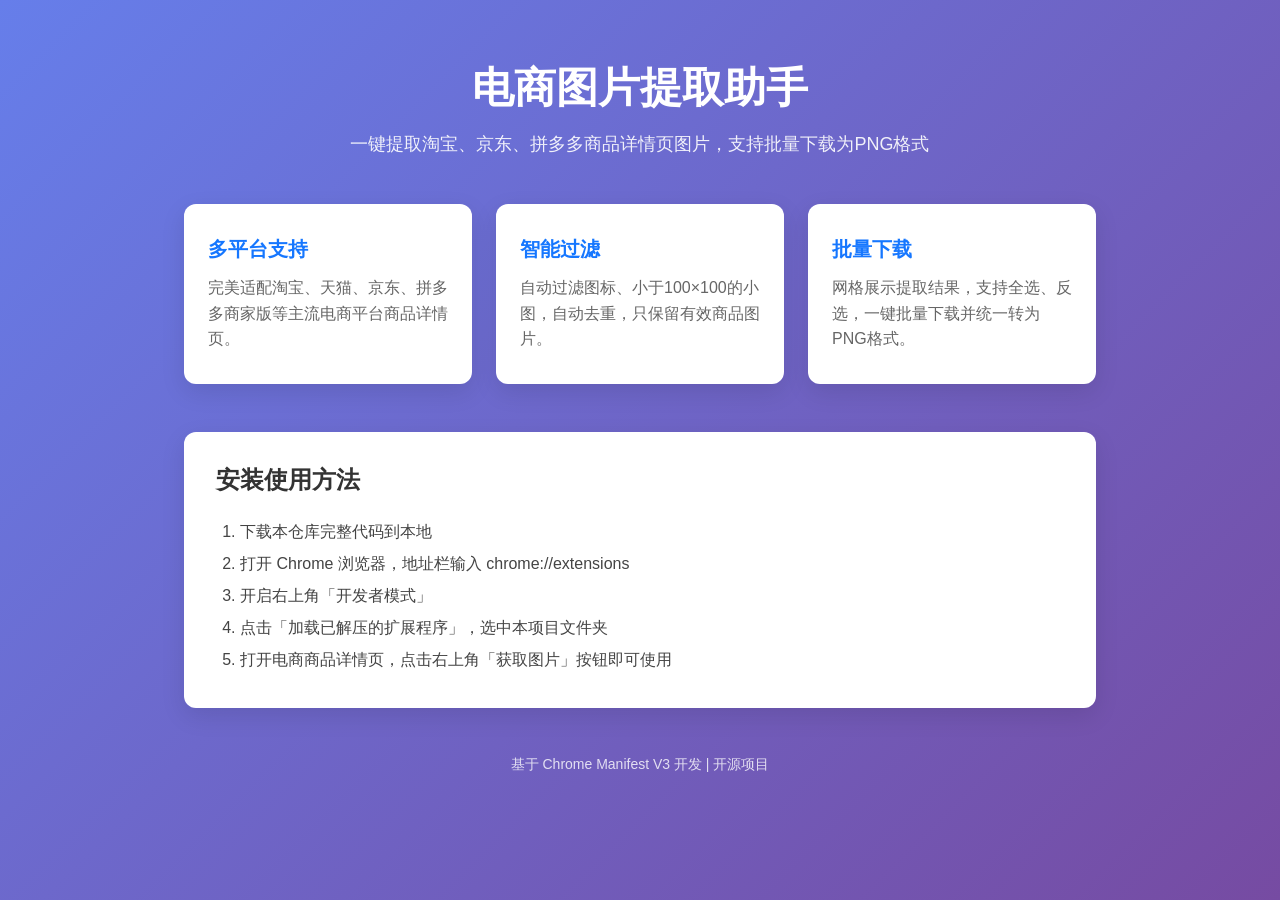
<file: index.html>
<!DOCTYPE html>
<html lang="zh-CN">
<head>
    <meta charset="UTF-8">
    <meta name="viewport" content="width=device-width, initial-scale=1.0">
    <title>电商图片提取助手 - Chrome插件</title>
    <style>
        * {
            margin: 0;
            padding: 0;
            box-sizing: border-box;
        }
        body {
            font-family: -apple-system, "PingFang SC", "Microsoft YaHei", sans-serif;
            background: linear-gradient(135deg, #667eea 0%, #764ba2 100%);
            min-height: 100vh;
            color: #333;
        }
        .container {
            max-width: 960px;
            margin: 0 auto;
            padding: 60px 24px;
        }
        .hero {
            text-align: center;
            color: #fff;
            margin-bottom: 48px;
        }
        .hero h1 {
            font-size: 42px;
            margin-bottom: 16px;
        }
        .hero p {
            font-size: 18px;
            opacity: 0.9;
        }
        .features {
            display: grid;
            grid-template-columns: repeat(auto-fit, minmax(280px, 1fr));
            gap: 24px;
            margin-bottom: 48px;
        }
        .feature-card {
            background: #fff;
            border-radius: 12px;
            padding: 32px 24px;
            box-shadow: 0 8px 24px rgba(0,0,0,0.1);
        }
        .feature-card h3 {
            font-size: 20px;
            margin-bottom: 12px;
            color: #1677ff;
        }
        .feature-card p {
            color: #666;
            line-height: 1.6;
        }
        .install-section {
            background: #fff;
            border-radius: 12px;
            padding: 32px;
            box-shadow: 0 8px 24px rgba(0,0,0,0.1);
        }
        .install-section h2 {
            margin-bottom: 20px;
            font-size: 24px;
        }
        .install-section ol {
            padding-left: 24px;
            line-height: 2;
            color: #444;
        }
        .footer {
            text-align: center;
            color: rgba(255,255,255,0.8);
            margin-top: 48px;
            font-size: 14px;
        }
    </style>
</head>
<body>
    <div class="container">
        <div class="hero">
            <h1>电商图片提取助手</h1>
            <p>一键提取淘宝、京东、拼多多商品详情页图片，支持批量下载为PNG格式</p>
        </div>

        <div class="features">
            <div class="feature-card">
                <h3>多平台支持</h3>
                <p>完美适配淘宝、天猫、京东、拼多多商家版等主流电商平台商品详情页。</p>
            </div>
            <div class="feature-card">
                <h3>智能过滤</h3>
                <p>自动过滤图标、小于100×100的小图，自动去重，只保留有效商品图片。</p>
            </div>
            <div class="feature-card">
                <h3>批量下载</h3>
                <p>网格展示提取结果，支持全选、反选，一键批量下载并统一转为PNG格式。</p>
            </div>
        </div>

        <div class="install-section">
            <h2>安装使用方法</h2>
            <ol>
                <li>下载本仓库完整代码到本地</li>
                <li>打开 Chrome 浏览器，地址栏输入 chrome://extensions</li>
                <li>开启右上角「开发者模式」</li>
                <li>点击「加载已解压的扩展程序」，选中本项目文件夹</li>
                <li>打开电商商品详情页，点击右上角「获取图片」按钮即可使用</li>
            </ol>
        </div>

        <div class="footer">
            <p>基于 Chrome Manifest V3 开发 | 开源项目</p>
        </div>
    </div>
</body>
</html>
</file>
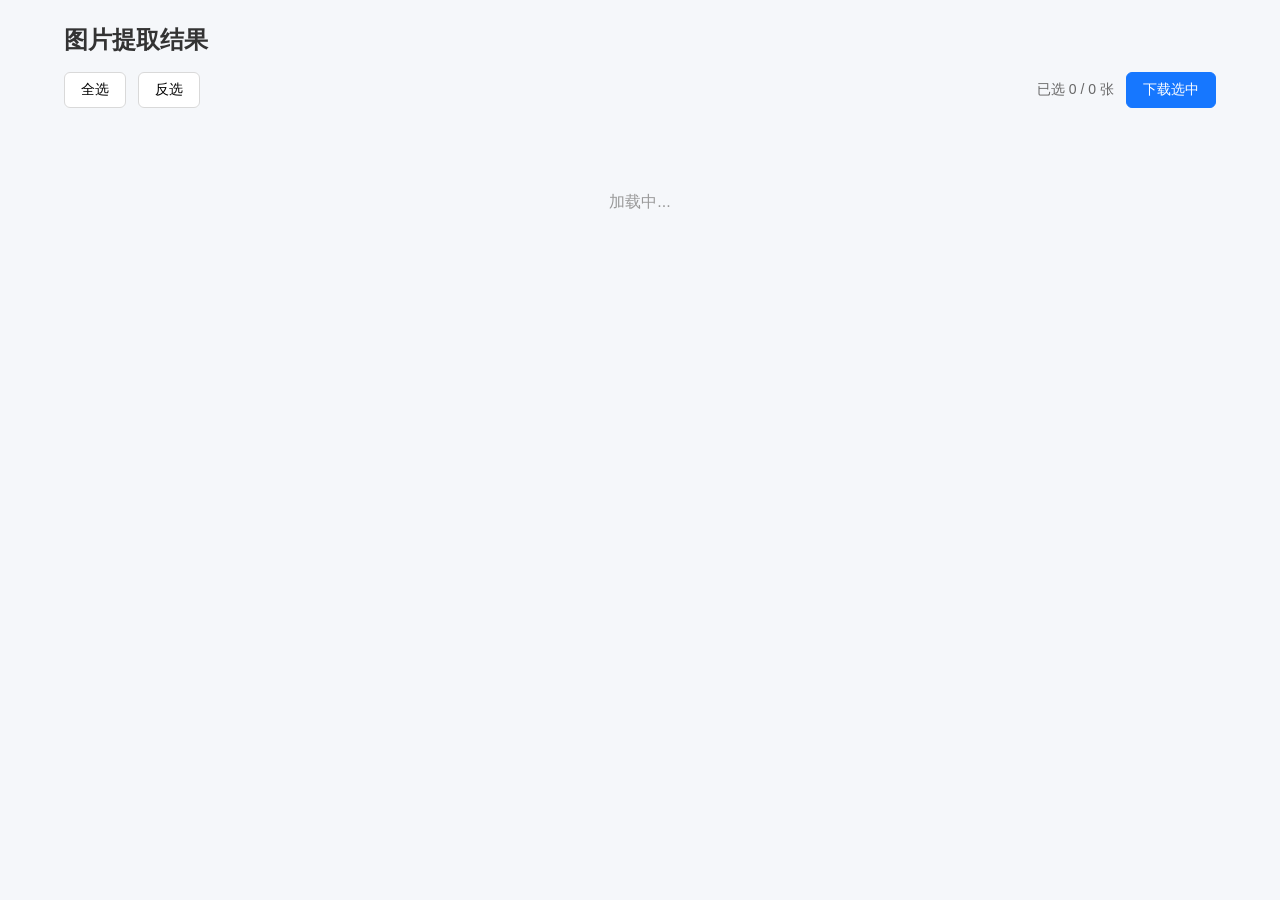
<file: gallery.html>
<!DOCTYPE html>
<html lang="zh-CN">
<head>
  <meta charset="UTF-8">
  <meta name="viewport" content="width=device-width, initial-scale=1.0">
  <title>图片提取结果</title>
  <link rel="stylesheet" href="gallery.css">
</head>
<body>
  <div class="container">
    <header class="header">
      <h1>图片提取结果</h1>
      <div class="toolbar">
        <button id="selectAll">全选</button>
        <button id="invertSelect">反选</button>
        <span class="count">已选 <span id="selectedCount">0</span> / <span id="totalCount">0</span> 张</span>
        <button id="downloadBtn" class="primary">下载选中</button>
      </div>
    </header>
    <div id="imageGrid" class="image-grid">
      <div class="empty">加载中...</div>
    </div>
  </div>
  <script src="gallery.js"></script>
</body>
</html>
</file>
<file: gallery.css>
* {
    margin: 0;
    padding: 0;
    box-sizing: border-box;
  }
  
  body {
    font-family: -apple-system, "PingFang SC", "Microsoft YaHei", sans-serif;
    background: #f5f7fa;
    color: #333;
  }
  
  .container {
    max-width: 1200px;
    margin: 0 auto;
    padding: 24px;
  }
  
  .header {
    margin-bottom: 24px;
  }
  
  .header h1 {
    font-size: 24px;
    margin-bottom: 16px;
  }
  
  .toolbar {
    display: flex;
    gap: 12px;
    align-items: center;
    flex-wrap: wrap;
  }
  
  .toolbar button {
    padding: 8px 16px;
    border: 1px solid #d9d9d9;
    background: #fff;
    border-radius: 6px;
    cursor: pointer;
    font-size: 14px;
    transition: all 0.2s;
  }
  
  .toolbar button:hover {
    border-color: #1677ff;
    color: #1677ff;
  }
  
  .toolbar button.primary {
    background: #1677ff;
    color: #fff;
    border-color: #1677ff;
  }
  
  .toolbar button.primary:hover {
    background: #4096ff;
    color: #fff;
  }
  
  .toolbar button:disabled {
    opacity: 0.6;
    cursor: not-allowed;
  }
  
  .count {
    margin-left: auto;
    color: #666;
    font-size: 14px;
  }
  
  .image-grid {
    display: grid;
    grid-template-columns: repeat(auto-fill, minmax(200px, 1fr));
    gap: 16px;
  }
  
  .image-card {
    position: relative;
    background: #fff;
    border-radius: 8px;
    overflow: hidden;
    box-shadow: 0 2px 8px rgba(0,0,0,0.06);
    transition: transform 0.2s;
  }
  
  .image-card:hover {
    transform: translateY(-2px);
    box-shadow: 0 4px 12px rgba(0,0,0,0.1);
  }
  
  .image-card img {
    width: 100%;
    height: 180px;
    object-fit: cover;
    display: block;
  }
  
  .image-card .check {
    position: absolute;
    top: 10px;
    left: 10px;
    width: 18px;
    height: 18px;
    cursor: pointer;
    z-index: 2;
  }
  
  .image-card .index {
    position: absolute;
    bottom: 8px;
    right: 10px;
    background: rgba(0,0,0,0.6);
    color: #fff;
    font-size: 12px;
    padding: 2px 6px;
    border-radius: 4px;
  }
  
  .empty {
    grid-column: 1 / -1;
    text-align: center;
    padding: 60px 0;
    color: #999;
  }
</file>
